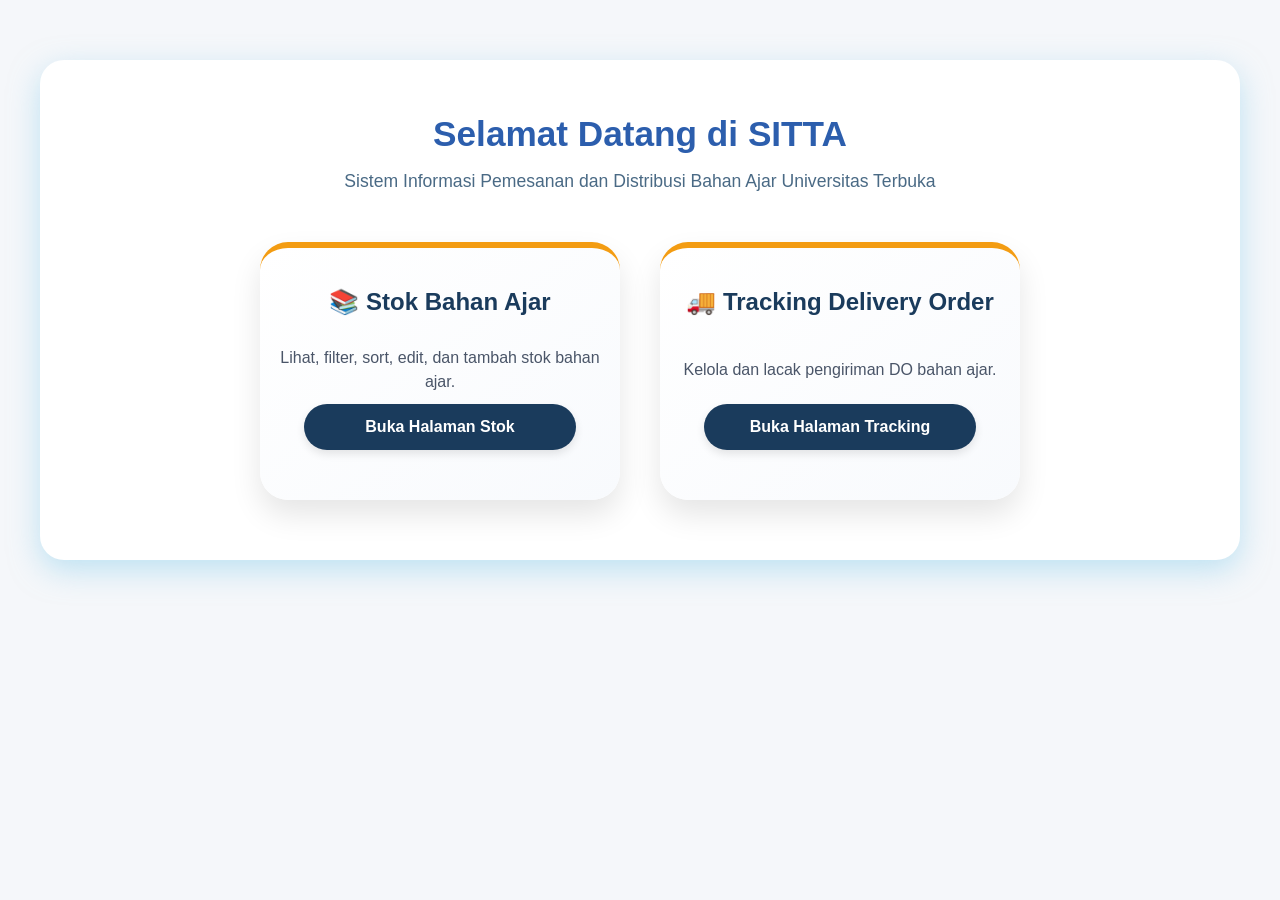
<file: index.html>
<!DOCTYPE html>
<html lang="id">
<head>
    <meta charset="UTF-8">
    <meta name="viewport" content="width=device-width, initial-scale=1.0">
    <title>SITTA - Pemesanan Bahan Ajar UT</title>
    <link rel="stylesheet" href="css/style.css">
</head>
<body>
        <div class="dashboard-container">
        <div class="welcome">
            <h1>Selamat Datang di SITTA</h1>
            <p>Sistem Informasi Pemesanan dan Distribusi Bahan Ajar Universitas Terbuka</p>
        </div>
        <div class="menu-card">
            <div class="card">
                <h3>📚 Stok Bahan Ajar</h3>
                <p>Lihat, filter, sort, edit, dan tambah stok bahan ajar.</p>
                <a href="stok.html">Buka Halaman Stok</a>
            </div>
            <div class="card">
                <h3>🚚 Tracking Delivery Order</h3>
                <p>Kelola dan lacak pengiriman DO bahan ajar.</p>
                <a href="tracking.html">Buka Halaman Tracking</a>
            </div>
        </div>
    </div>
</body>
</html>
</file>
<file: css/style.css>
* {
    box-sizing: border-box;
}
body {
    font-family: 'Segoe UI', Tahoma, Geneva, Verdana, sans-serif;
    background: #f5f7fa;
    margin: 0;
    padding: 20px;
    min-height: 100vh;
}
/* ========= DASHBOARD PAGE ========= */
.dashboard-container {
    max-width: 1200px;
    margin: 40px auto;
    background: white;
    padding: 30px 20px;
    border-radius: 24px;
    box-shadow: 0 10px 30px rgba(135, 206, 235, 0.5);
    text-align: center;
}
.welcome h1 {
    color: #2C5EAD; 
    font-size: 2.2rem;
    margin-bottom: 10px;
}
.welcome p {
    color: #4a6a85;
    font-size: 1.1rem;
}
.menu-card {
    display: flex;
    gap: 40px;
    justify-content: center;
    margin: 50px 0 30px;
    flex-wrap: wrap;
}
.card {
    background: linear-gradient(145deg, #ffffff, #f8fafd);
    border-radius: 28px;
    text-align: center;
    width: 360px;
    display: flex;
    flex-direction: column;
    transition: 0.3s ease;
    box-shadow: 0 15px 30px rgba(0, 0, 0, 0.1);
    border-top: 6px solid #f39c12;
    padding: 30px 20px;
}
.card:hover {
    transform: translateY(-10px);
    box-shadow: 0 25px 40px rgba(0, 0, 0, 0.15);
}
.card h3 {
    font-size: 1.5rem;
    margin-bottom: 20px;
    color: #1a3b5c;
    margin-top: 10px;
}
.card p {
    font-size: 1rem;
    color: #4a5568;
    margin-bottom: 30px;
    line-height: 1.5;
    flex: 1;
    display: flex;
    align-items: center;
    justify-content: center;
    margin: 10px 0;
}
.card a {
    display: inline-block;
    width: 85%;
    text-decoration: none;
    background: #1a3b5c; 
    color: white;
    padding: 14px 0;
    border-radius: 50px;
    font-weight: bold;
    font-size: 1rem;
    transition: 0.3s;
    box-shadow: 0 4px 8px rgba(0,0,0,0.1);
    margin-top: auto;
    margin-bottom: 20px;
    align-self: center;
}
.card a:hover {
    background: #4BB8FA; 
    color: #fff;
    transform: scale(1.02);
}

/* ========= STOK PAGE ========= */
.container {
    max-width: 1400px;
    margin: auto;
    background: white;
    padding: 20px;
    border-radius: 12px;
    box-shadow: 0 2px 10px rgba(0,0,0,0.1);
}
h1, h2, h3 {
    color: #2c3e50;
}
nav {
    margin-bottom: 20px;
    padding-bottom: 10px;
    border-bottom: 1px solid #ddd;
}
nav a, nav button {
    margin-right: 15px;
    text-decoration: none;
    color: #3498db;
    font-weight: bold;
    background: none;
    border: none;
    cursor: pointer;
    font-size: 1em;
}
nav a:hover, nav button:hover {
    text-decoration: underline;
}
table {
    width: 100%;
    border-collapse: collapse;
    margin-top: 15px;
}
th, td {
    border: 1px solid #ddd;
    padding: 8px 12px;
    text-align: left;
}
th {
    background-color: #2c3e50;
    color: white;
}
tr:nth-child(even) {
    background-color: #f9f9f9;
}
.harga-col {
    font-weight: 600;
    color: #2c3e50;
    text-align: right;
    white-space: nowrap;
}
td:nth-child(5), td:nth-child(6), td:nth-child(7) {
    text-align: right;
}
th:nth-child(5), th:nth-child(6), th:nth-child(7) {
    text-align: center;
}
.status-aman {
    color: green;
    font-weight: bold;
}
.status-menipis {
    color: orange;
    font-weight: bold;
}
.status-kosong {
    color: red;
    font-weight: bold;
}
button, .btn {
    background-color: #3498db;
    color: white;
    border: none;
    padding: 6px 12px;
    border-radius: 4px;
    cursor: pointer;
    margin: 2px;
}
button:hover {
    background-color: #2980b9;
}
.btn-danger {
    background-color: #e74c3c;
}
.btn-danger:hover {
    background-color: #c0392b;
}
.btn-secondary {
    background-color: #95a5a6;
}
.filter-panel {
    background: #ecf0f1;
    padding: 15px;
    border-radius: 8px;
    margin-bottom: 20px;
    display: flex;
    flex-wrap: wrap;
    gap: 15px;
    align-items: flex-end;
}
.filter-group {
    display: flex;
    flex-direction: column;
    gap: 5px;
}
.filter-group label {
    font-weight: bold;
    font-size: 0.9em;
}
select, input {
    padding: 6px 10px;
    border-radius: 4px;
    border: 1px solid #ccc;
}
.modal {
    display: none;
    position: fixed;
    top: 0; left: 0;
    width: 100%; height: 100%;
    background: rgba(0,0,0,0.5);
    justify-content: center;
    align-items: center;
}
.modal-content {
    background: white;
    padding: 20px;
    border-radius: 8px;
    width: 500px;
    max-width: 90%;
}
.modal-content h3 {
    margin-top: 0;
}
.form-row {
    margin-bottom: 10px;
}
.form-row label {
    display: inline-block;
    width: 120px;
}
.error {
    color: red;
    font-size: 0.8em;
    margin-left: 125px;
}

/* ========= DETAIL PERJALANAN ========= */
.modal {
    position: fixed;
    top: 0;
    left: 0;
    width: 100%;
    height: 100%;
    background: rgba(0, 0, 0, 0.6);
    display: flex;
    justify-content: center;
    align-items: center;
    z-index: 1000;
}

.modal-content {
    background: white;
    border-radius: 16px;
    max-width: 90%;
    max-height: 85%;
    overflow-y: auto;
    box-shadow: 0 20px 40px rgba(0,0,0,0.3);
}

.timeline-modal {
    width: 550px;
    padding: 20px;
}

/* ========= TIMELINE VERTIKAL ========= */
.timeline {
    position: relative;
    padding: 20px 0 20px 30px;
    margin: 10px 0;
}


.timeline::before {
    content: '';
    position: absolute;
    left: 22px;
    top: 40px;
    bottom: 40px;
    width: 3px;
    background: linear-gradient(to bottom, #3498db, #f39c12, #2ecc71);
    border-radius: 3px;
}

.timeline-item {
    position: relative;
    display: flex;
    gap: 20px;
    margin-bottom: 30px;
    align-items: flex-start;
}

.timeline-item:last-child {
    margin-bottom: 0;
}

.timeline-icon {
    width: 44px;
    height: 44px;
    background: white;
    border-radius: 50%;
    display: flex;
    align-items: center;
    justify-content: center;
    font-size: 1.4rem;
    box-shadow: 0 2px 8px rgba(0,0,0,0.15);
    z-index: 2;
    flex-shrink: 0;
}

.icon-start {
    background: #3498db;
    border: 2px solid #2980b9;
}
.icon-mid {
    background: #f39c12;
    border: 2px solid #e67e22;
}
.icon-end {
    background: #2ecc71;
    border: 2px solid #27ae60;
}

.timeline-content {
    flex: 1;
    background: #f8f9fa;
    padding: 12px 16px;
    border-radius: 12px;
    box-shadow: 0 1px 3px rgba(0,0,0,0.1);
    transition: 0.2s;
}

.timeline-content:hover {
    background: #fff;
    box-shadow: 0 4px 12px rgba(0,0,0,0.1);
    transform: translateX(5px);
}

.timeline-time {
    font-size: 0.8rem;
    color: #7f8c8d;
    margin-bottom: 6px;
    font-family: monospace;
}

.timeline-desc {
    font-size: 0.95rem;
    color: #2c3e50;
    font-weight: 500;
}

.empty-timeline {
    text-align: center;
    padding: 40px;
    color: #7f8c8d;
}

.modal-footer {
    margin-top: 20px;
    text-align: center;
    padding-top: 15px;
    border-top: 1px solid #eee;
}

.modal-footer button {
    padding: 8px 24px;
}

.modal-content h3 {
    margin-top: 0;
    padding-bottom: 10px;
    border-bottom: 1px solid #eee;
}
</file>
